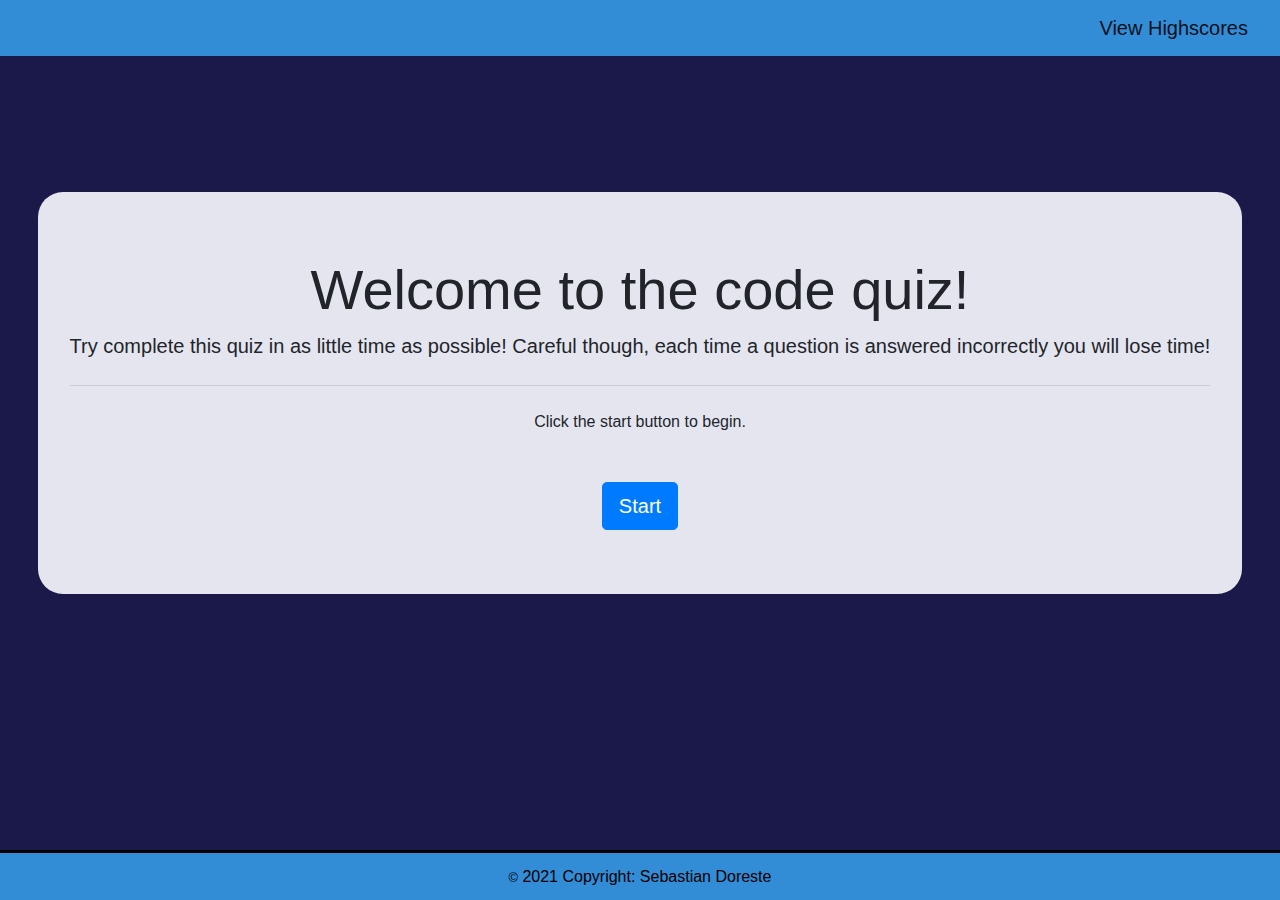
<file: index.html>
<!DOCTYPE html>
<html lang="en">
    <head>
        <meta charset="utf-8" />
        <meta
            name="viewport"
            content="width=device-width, initial-scale=1, shrink-to-fit=no"
        />

        <!-- Bootstrap CSS CDN -->
        <link
            rel="stylesheet"
            href="https://stackpath.bootstrapcdn.com/bootstrap/4.5.2/css/bootstrap.min.css"
            integrity="sha384-JcKb8q3iqJ61gNV9KGb8thSsNjpSL0n8PARn9HuZOnIxN0hoP+VmmDGMN5t9UJ0Z"
            crossorigin="anonymous"
        />
        <!-- css stylesheet -->
        <link rel="stylesheet" type="text/css" href="./CSS/style.css">
        <title>Code Quiz</title>
    </head>

    <!-- Start Body -->
    <body class="pt-5">
        <div class="nav-container mb-5">
            <nav class="navbar fixed-top navbar-light justify-content-end">
                <a class="navbar-brand" href="./highscore.html"
                    >View Highscores</a
                >
                
            </nav>
        </div>
        <!-- container to wrap the content -->
        <div class="container-wrap">
            <!-- main content section -->
            <main>
                <section class="row">
                    <div class="col d-flex justify-content-center mt-5">
                        <!-- start jumbotron -->
                        <div class="jumbotron text-center mt-5">
                            <h1 id="welcome-message" class="display-4">
                                Welcome to the code quiz!
                            </h1>
                            <p class="lead">
                                Try complete this quiz in as little time as possible! 
                                Careful though, each time a question is answered 
                                incorrectly you will lose time!
                            </p>
                            <hr class="my-4" />
                            <p class="mb-5">
                                Click the start button to begin.
                            </p>
                            <a href="quiz.html"
                                ><button
                                    id="start-btn"
                                    class="btn btn-primary btn-lg"
                                    role="button"
                                >
                                    Start
                                </button></a
                            >
                        </div>
                        <!-- end jumbotron -->
                    </div>
                </section>
            </main>
            <!-- end main content section -->

            <!-- footer start -->
        <footer class="footer">
            <div class="container-fluid h-100">
                <div class= "row h-100">
                    <div class= "col d-flex align-items-center justify-content-center">
                        <span><small> &#169;</small> 2021 Copyright: Sebastian Doreste</span>
                    <div>
            </div>
            <!-- end footer row 1 -->
            </div>
        </footer>
        </div>
        <!-- footer end -->

        <!-- jQuery CDN -->
        <script
            src="https://code.jquery.com/jquery-3.5.1.slim.min.js"
            integrity="sha384-DfXdz2htPH0lsSSs5nCTpuj/zy4C+OGpamoFVy38MVBnE+IbbVYUew+OrCXaRkfj"
            crossorigin="anonymous"
        ></script>

        <!-- Popper CDN -->
        <script
            src="https://cdn.jsdelivr.net/npm/popper.js@1.16.1/dist/umd/popper.min.js"
            integrity="sha384-9/reFTGAW83EW2RDu2S0VKaIzap3H66lZH81PoYlFhbGU+6BZp6G7niu735Sk7lN"
            crossorigin="anonymous"
        ></script>

        <!-- Bootstrap JS CDN -->
        <script
            src="https://stackpath.bootstrapcdn.com/bootstrap/4.5.2/js/bootstrap.min.js"
            integrity="sha384-B4gt1jrGC7Jh4AgTPSdUtOBvfO8shuf57BaghqFfPlYxofvL8/KUEfYiJOMMV+rV"
            crossorigin="anonymous"
        ></script>
    </body>
</html>
</file>
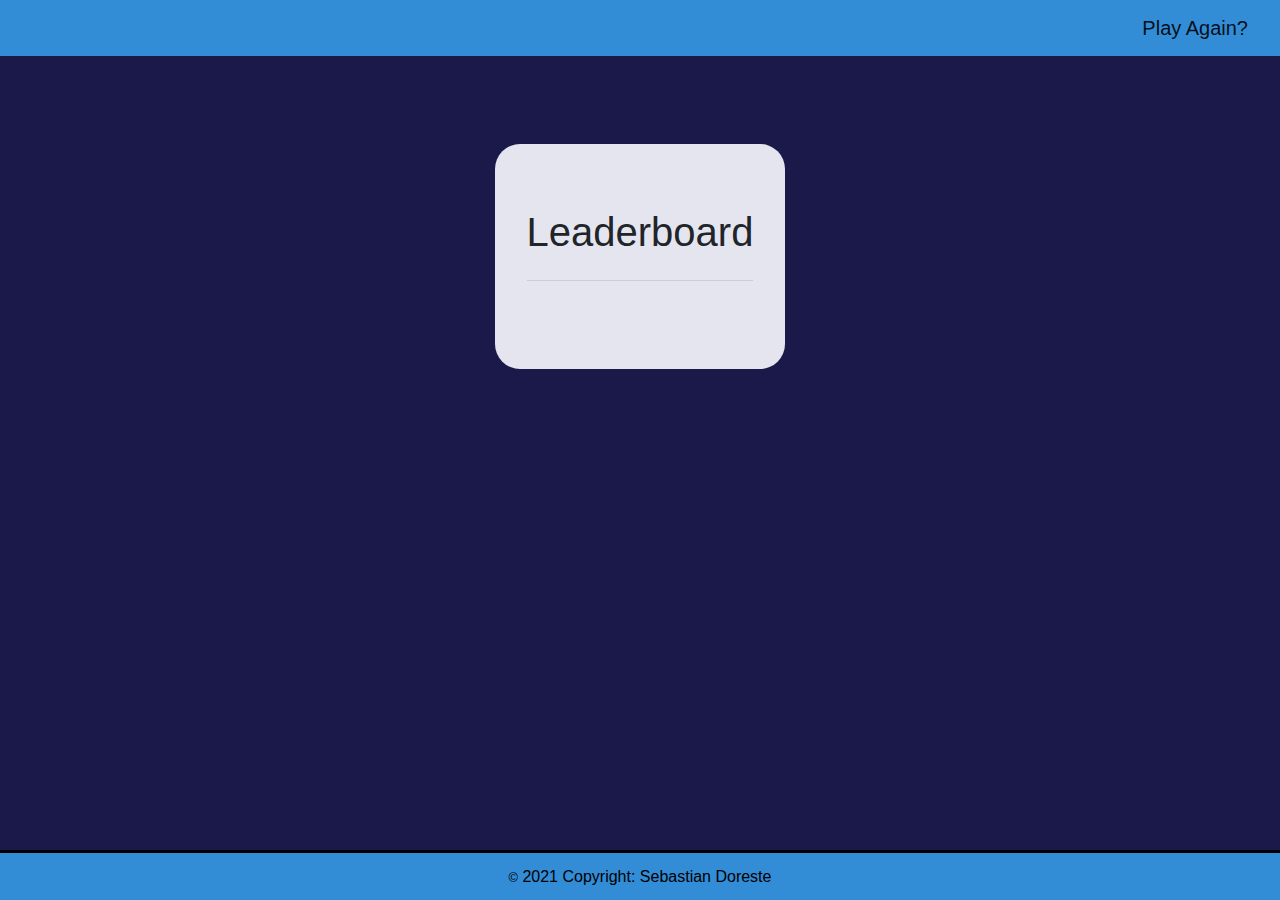
<file: highscore.html>
<!DOCTYPE html>
<html lang="en">
    <head>
        <meta charset="utf-8" />
        <meta
            name="viewport"
            content="width=device-width, initial-scale=1, shrink-to-fit=no"
        />

        <!-- Bootstrap CSS CDN -->
        <link
            rel="stylesheet"
            href="https://stackpath.bootstrapcdn.com/bootstrap/4.5.2/css/bootstrap.min.css"
            integrity="sha384-JcKb8q3iqJ61gNV9KGb8thSsNjpSL0n8PARn9HuZOnIxN0hoP+VmmDGMN5t9UJ0Z"
            crossorigin="anonymous"
        />
        <!-- css stylesheet -->
        <link rel="stylesheet" href="./CSS/style.css" />




        <title>Highscores</title>
    </head>

    <body class="pt-5">
        <div class="nav-container mb-5">
            <nav class="navbar fixed-top navbar-light justify-content-end">
                <a class="navbar-brand" href="./index.html">Play Again?</a>
            </nav>
        </div>
        <!-- container to wrap the content -->
        <div class="container-wrap">
            <main>
                <section class="row">
                    <div class="col d-flex justify-content-center">
                        <!-- start jumbotron -->
                        <div class="jumbotron text-center mt-5">
                            <h1 id="final-score"> Leaderboard </h1>
                            <hr class="my-4" />
                            <!-- this will hold the highscores -->
                            <div id="score-container">
                                <ul id="high-scores-list" class= ""></ul>
                            </div>
                        </div>
                        <!-- end jumbotron -->
                    </div>
                </section>
            </main>
        </div>

        <!-- start footer -->
        <footer class="footer">
            <div class="container-fluid h-100">
                <div class= "row h-100">
                    <div class= "col d-flex align-items-center justify-content-center">
                        <span><small> &#169;</small> 2021 Copyright: Sebastian Doreste </span>
                    <div>
            </div>
            <!-- end footer row 1 -->
            </div>
        </footer>
        <!-- end footer -->

        <!-- jQuery CDN -->
        <script
            src="https://code.jquery.com/jquery-3.5.1.slim.min.js"
            integrity="sha384-DfXdz2htPH0lsSSs5nCTpuj/zy4C+OGpamoFVy38MVBnE+IbbVYUew+OrCXaRkfj"
            crossorigin="anonymous"
        ></script>

        <!-- Popper CDN -->
        <script
            src="https://cdn.jsdelivr.net/npm/popper.js@1.16.1/dist/umd/popper.min.js"
            integrity="sha384-9/reFTGAW83EW2RDu2S0VKaIzap3H66lZH81PoYlFhbGU+6BZp6G7niu735Sk7lN"
            crossorigin="anonymous"
        ></script>

        <!-- Bootstrap JS CDN -->
        <script
            src="https://stackpath.bootstrapcdn.com/bootstrap/4.5.2/js/bootstrap.min.js"
            integrity="sha384-B4gt1jrGC7Jh4AgTPSdUtOBvfO8shuf57BaghqFfPlYxofvL8/KUEfYiJOMMV+rV"
            crossorigin="anonymous"
        ></script>
        <script src="./javascript/highscore.js"></script>
    </body>
</html>
</file>
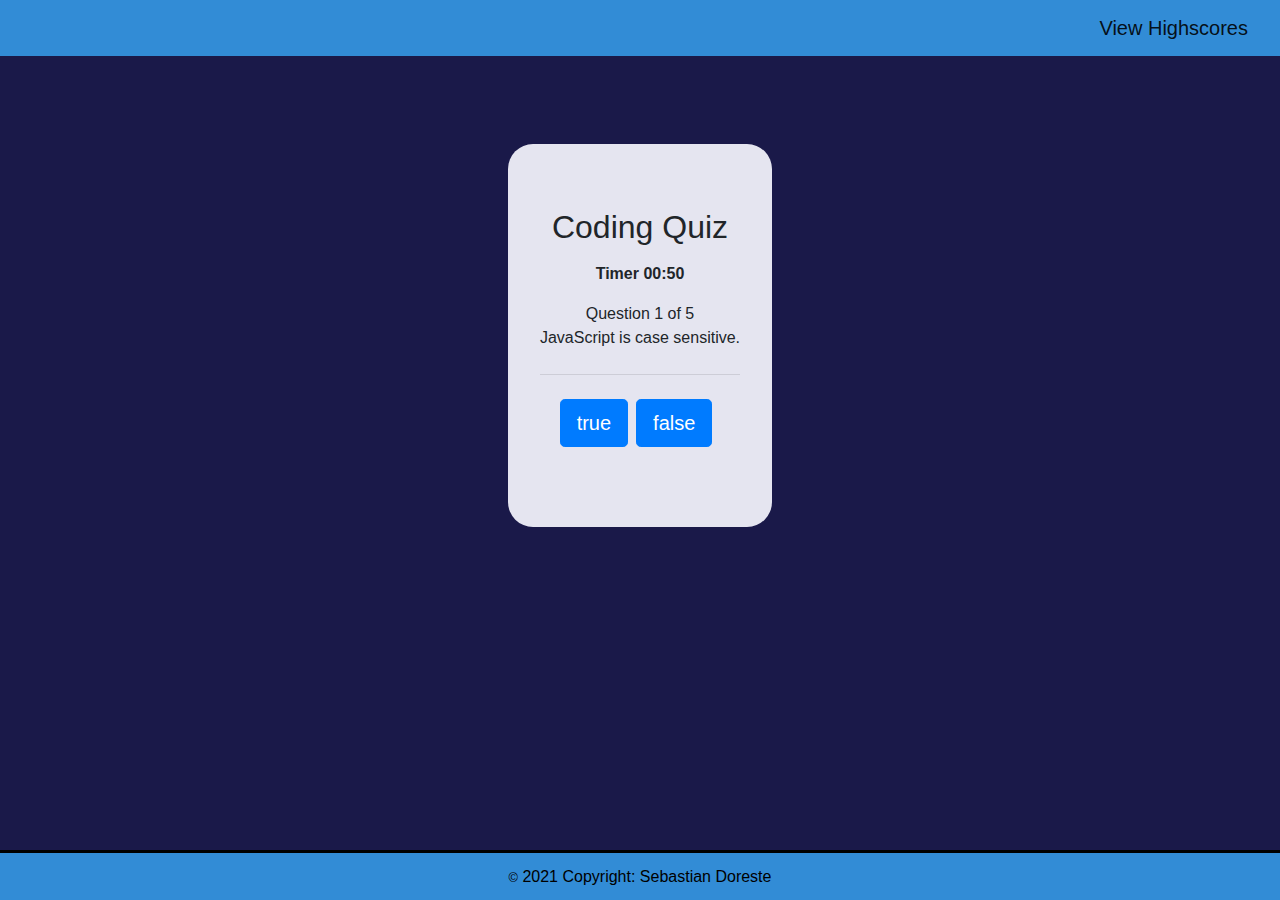
<file: quiz.html>
<!DOCTYPE html>
<html lang="en">
    <head>
        <meta charset="utf-8" />
        <meta
            name="viewport"
            content="width=device-width, initial-scale=1, shrink-to-fit=no"
        />

        <!-- Bootstrap CSS CDN -->
        <link
            rel="stylesheet"
            href="https://stackpath.bootstrapcdn.com/bootstrap/4.5.2/css/bootstrap.min.css"
            integrity="sha384-JcKb8q3iqJ61gNV9KGb8thSsNjpSL0n8PARn9HuZOnIxN0hoP+VmmDGMN5t9UJ0Z"
            crossorigin="anonymous"
        />
        <!-- css stylsheet -->
        <link rel="stylesheet" type="text/css" href="./CSS/quiz.css" />

        <title>Code Quiz</title>
    </head>

    <!-- Start Body -->
    <body class="pt-5">
        <div class="nav-container mb-5">
            <nav class="navbar fixed-top navbar-light justify-content-end">
                <a class="navbar-brand" href="./highscore.html"
                    >View Highscores</a
                >
                <!--<div id="timer-nav" class="ml-auto">Timer 00:50</div>-->
            </nav>
        </div>

        <!-- container to wrap content -->
        <div class="container-wrap">
            <main>
                <section class="row">
                    <div class="col d-flex justify-content-center">
                        <!-- start jumbotron -->
                        <div class="jumbotron text-center mt-5">
                            <h2>Coding Quiz</h2>
                            <div id="timer-nav" class="ml-auto font-weight-bolder mt-3 mb-3">Timer 00:50</div>
                            <div id="question-number">Question Number</div>
                            <div
                                id="question-container"
                                class="justify-content-spacearound"
                            >
                                <div id="question-name"></div>
                                <div id="question"></div>
                                <hr class="my-4" />
                                <div id="answer-buttons" class="pb-2"></div>
                            </div>
                        </div>
                        <!-- end jumbotron -->
                    </div>
                </section>
            </main>
        </div>

        <!-- jQuery CDN -->
        <script
            src="https://code.jquery.com/jquery-3.5.1.slim.min.js"
            integrity="sha384-DfXdz2htPH0lsSSs5nCTpuj/zy4C+OGpamoFVy38MVBnE+IbbVYUew+OrCXaRkfj"
            crossorigin="anonymous"
        ></script>

        <footer class="footer">
            <div class="container-fluid h-100">
                <div class= "row h-100">
                    <div class= "col d-flex align-items-center justify-content-center">
                        <span><small> &#169;</small> 2021 Copyright: Sebastian Doreste </span>
                    <div>
            </div>
            <!-- end footer row 1 -->
            </div>
        </footer>
        <!-- Popper CDN -->
        <script
            src="https://cdn.jsdelivr.net/npm/popper.js@1.16.1/dist/umd/popper.min.js"
            integrity="sha384-9/reFTGAW83EW2RDu2S0VKaIzap3H66lZH81PoYlFhbGU+6BZp6G7niu735Sk7lN"
            crossorigin="anonymous"
        ></script>

        <!-- Bootstrap JS CDN -->
        <script
            src="https://stackpath.bootstrapcdn.com/bootstrap/4.5.2/js/bootstrap.min.js"
            integrity="sha384-B4gt1jrGC7Jh4AgTPSdUtOBvfO8shuf57BaghqFfPlYxofvL8/KUEfYiJOMMV+rV"
            crossorigin="anonymous"
        ></script>
        <script src="./javascript/quiz.js"></script>
    </body>
</html>
</file>
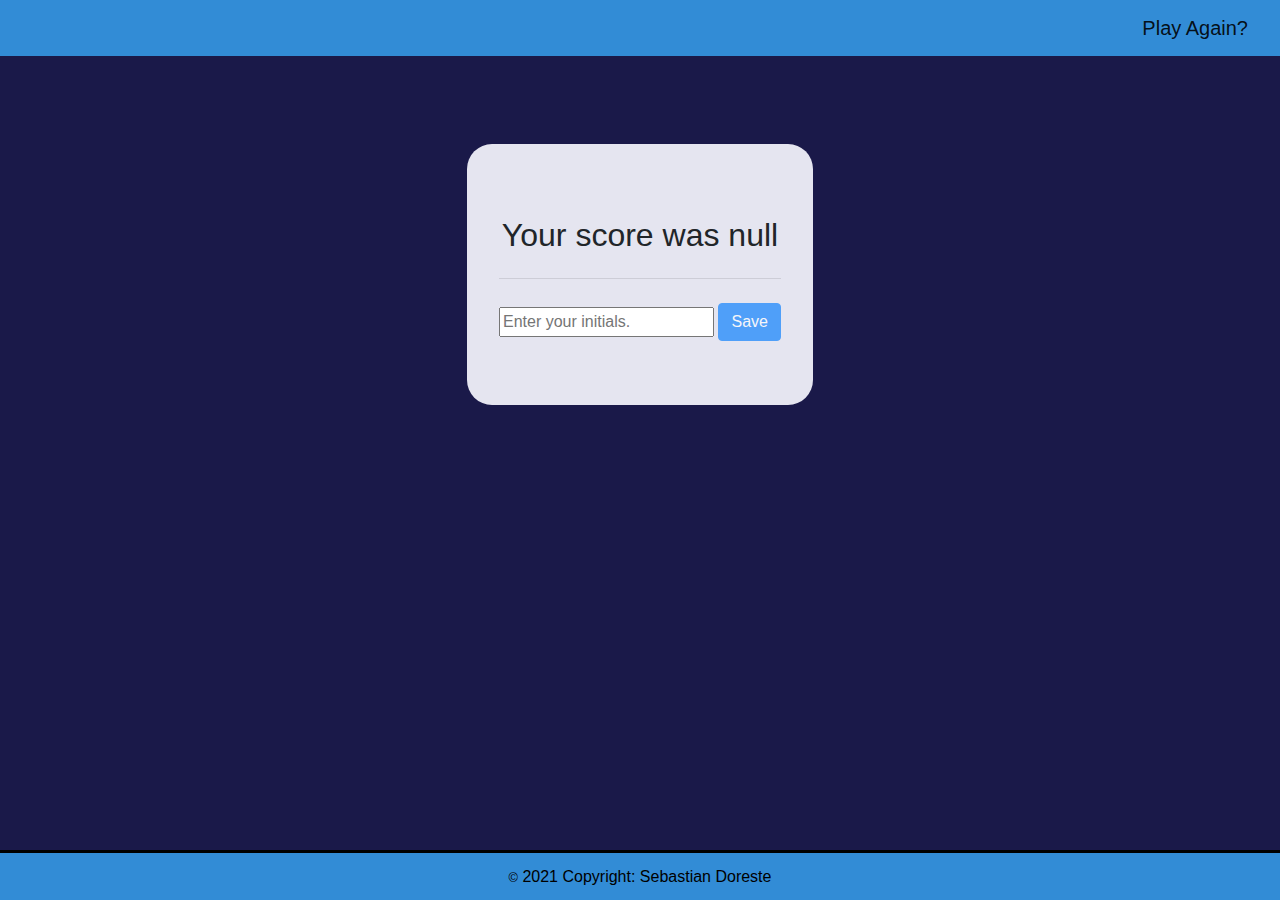
<file: score.html>
<!DOCTYPE html>
<html lang="en">
    <head>
        <meta charset="utf-8" />
        <meta
            name="viewport"
            content="width=device-width, initial-scale=1, shrink-to-fit=no"
        />

        <!-- Bootstrap CSS CDN -->
        <link
            rel="stylesheet"
            href="https://stackpath.bootstrapcdn.com/bootstrap/4.5.2/css/bootstrap.min.css"
            integrity="sha384-JcKb8q3iqJ61gNV9KGb8thSsNjpSL0n8PARn9HuZOnIxN0hoP+VmmDGMN5t9UJ0Z"
            crossorigin="anonymous"
        />
        <!-- css stylesheet -->
        <link rel="stylesheet" href="./CSS/style.css" />

        <title>User Score</title>
    </head>

    <body class="pt-5">
        <div class="nav-container mb-5">
            <nav class="navbar fixed-top navbar-light justify-content-end">
                <a class="navbar-brand" href="./quiz.html">Play Again?</a>
            </nav>
        </div>
        <!-- container to wrap content -->
        <div class="container-wrap">
            <main>
                <section class="row">
                    <div class="col d-flex justify-content-center">
                        <!-- start jumbotron -->
                        <div class="jumbotron text-center mt-5">
                            <h1 id="current-score"></h1>
                            <h2 id="final-score"></h2>
                            <hr class="my-4" />
                            <!-- this is the input field and button to save score -->
                            <form id="score-container">
                                <input
                                    type="text"
                                    name="name"
                                    id="user-initials"
                                    placeholder="Enter your initials."
                                />
                                <button
                                    id="save-score-btn"
                                    class="btn btn-primary"
                                    type="submit"
                                    onclick="saveHighScore(event)"
                                    disabled
                                >
                                    Save
                                </button>
                            </form>
                        </div>
                        <!-- end jumbotron -->
                    </div>
                </section>
            </main>
        </div>
        <!-- start footer -->
        <footer class="footer">
            <div class="container-fluid h-100">
                <div class= "row h-100">
                    <div class= "col d-flex align-items-center justify-content-center">
                        <span><small> &#169;</small> 2021 Copyright: Sebastian Doreste </span>
                    <div>
            </div>
            <!-- end footer row 1 -->
            </div>
        </footer>
        <!-- end footer -->

        <!-- jQuery CDN -->
        <script
            src="https://code.jquery.com/jquery-3.5.1.slim.min.js"
            integrity="sha384-DfXdz2htPH0lsSSs5nCTpuj/zy4C+OGpamoFVy38MVBnE+IbbVYUew+OrCXaRkfj"
            crossorigin="anonymous"
        ></script>

        <!-- Popper CDN -->
        <script
            src="https://cdn.jsdelivr.net/npm/popper.js@1.16.1/dist/umd/popper.min.js"
            integrity="sha384-9/reFTGAW83EW2RDu2S0VKaIzap3H66lZH81PoYlFhbGU+6BZp6G7niu735Sk7lN"
            crossorigin="anonymous"
        ></script>

        <!-- Bootstrap JS CDN -->
        <script
            src="https://stackpath.bootstrapcdn.com/bootstrap/4.5.2/js/bootstrap.min.js"
            integrity="sha384-B4gt1jrGC7Jh4AgTPSdUtOBvfO8shuf57BaghqFfPlYxofvL8/KUEfYiJOMMV+rV"
            crossorigin="anonymous"
        ></script>
        <script src="./javascript/score.js"></script>
    </body>
</html>
</file>
<file: CSS/style.css>
*,
::after,
::before {
    box-sizing: border-box;
}

nav {
    background-color: #328cd6;
}

body {
    background-color: #1a1949;
}

.jumbotron {
    background-color: #e5e5f0;
    border-radius: 25px;
}
.btn:hover {
    border-color: black;
}

.hide {
    display: none;
}
.footer {
    position: fixed;
    bottom: 0;
    width: 100%;
    height: 50px;
    background-color: #328cd6;
    border-top: solid black;
    color: black;
}
</file>
<file: CSS/quiz.css>
:root {
    /* defines the colors of the variables */
    --backgroundColor-default: #1a1949;
    --backgroundColor-incorrect: #81000f;
    --backgroundColor-correct: #00812b;
}
nav {
    background-color: #328cd6;
}
body {
    background-color: #1a1949;
}

.jumbotron {
    background-color: #e5e5f0;
    border-radius: 25px;
}
.btn:hover {
    border-color: black;
}
/* class to assign button if answered incorrectly */
.btn.incorrect {
    background-color: var(--backgroundColor-incorrect);
}
/* class to assign button if answered correctly */
.btn.correct {
    background-color: var(--backgroundColor-correct);
}

.hide {
    display: none;
}
.footer {
    position: fixed;
    bottom: 0;
    width: 100%;
    height: 50px;
    background-color: #328cd6;
    border-top: solid black;
    color: black;
}
</file>
